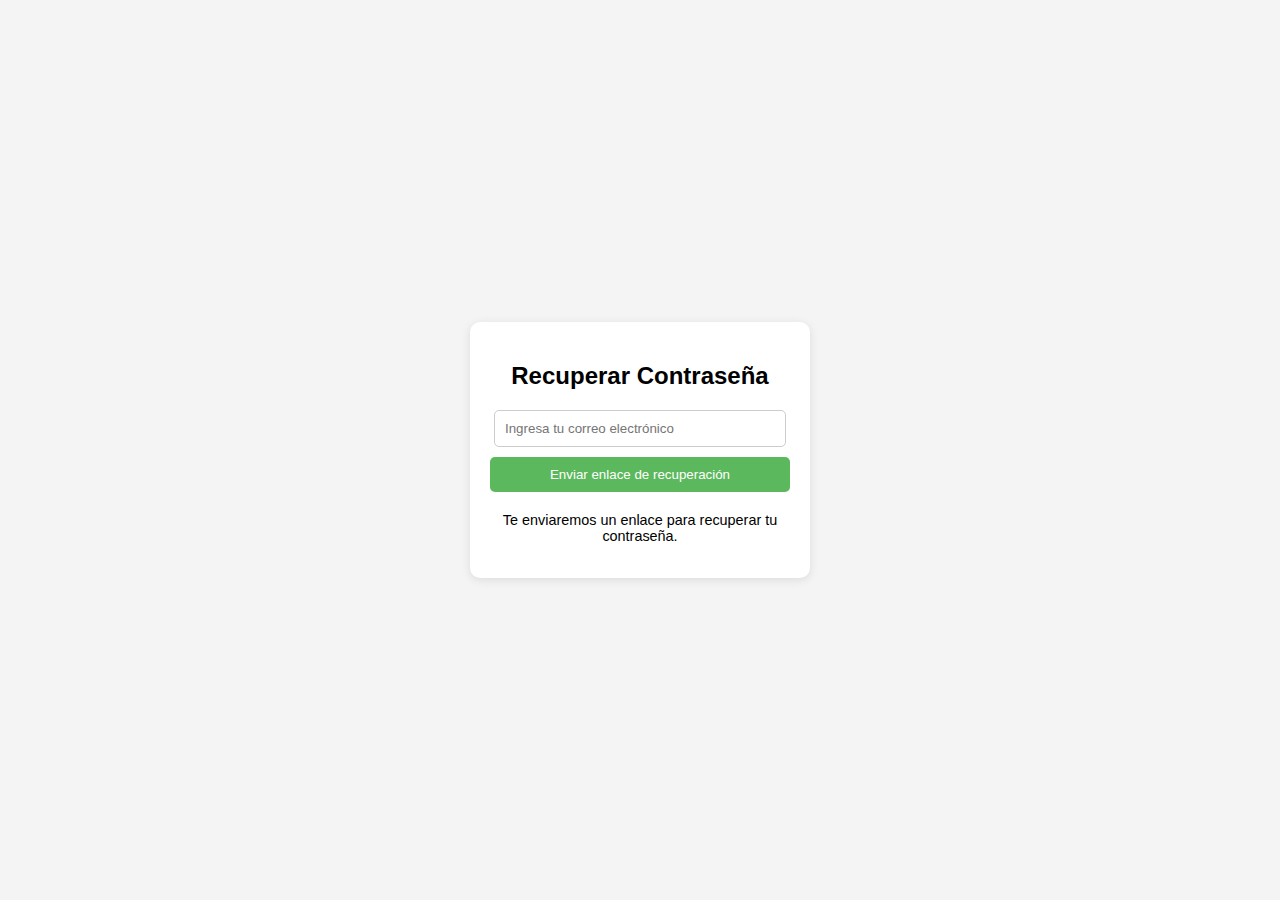
<file: olvidar_contraseña.html>
<!DOCTYPE html>
<html lang="es">
<head>
    <meta charset="UTF-8">
    <meta name="viewport" content="width=device-width, initial-scale=1.0">
    <title>Recuperar Contraseña</title>
    <style>
        body {
            font-family: Arial, sans-serif;
            background-color: #f4f4f4;
            display: flex;
            justify-content: center;
            align-items: center;
            height: 100vh;
            margin: 0;
        }
        .container {
            background-color: white;
            padding: 20px;
            border-radius: 10px;
            box-shadow: 0 2px 10px rgba(0, 0, 0, 0.1);
            max-width: 300px;
            text-align: center;
        }
        h2 {
            margin-bottom: 20px;
        }
        input[type="email"] {
            width: 90%;
            padding: 10px;
            margin-bottom: 10px;
            border: 1px solid #ccc;
            border-radius: 5px;
        }
        button {
            padding: 10px;
            background-color: #5cb85c;
            color: white;
            border: none;
            border-radius: 5px;
            cursor: pointer;
            width: 100%;
        }
        button:hover {
            background-color: #4cae4c;
        }
        .message {
            margin-top: 20px;
            font-size: 0.9em;
        }
        
    </style>
</head>
<body>

<div class="container">
    <h2>Recuperar Contraseña</h2>
    <form class="form">
        <input type="email" placeholder="Ingresa tu correo electrónico" required>
        <button type="submit">Enviar enlace de recuperación</button>
    </form>
    <div class="message">
        <p>Te enviaremos un enlace para recuperar tu contraseña.</p>
    </div>
</div>

</body>
</html>
</file>
